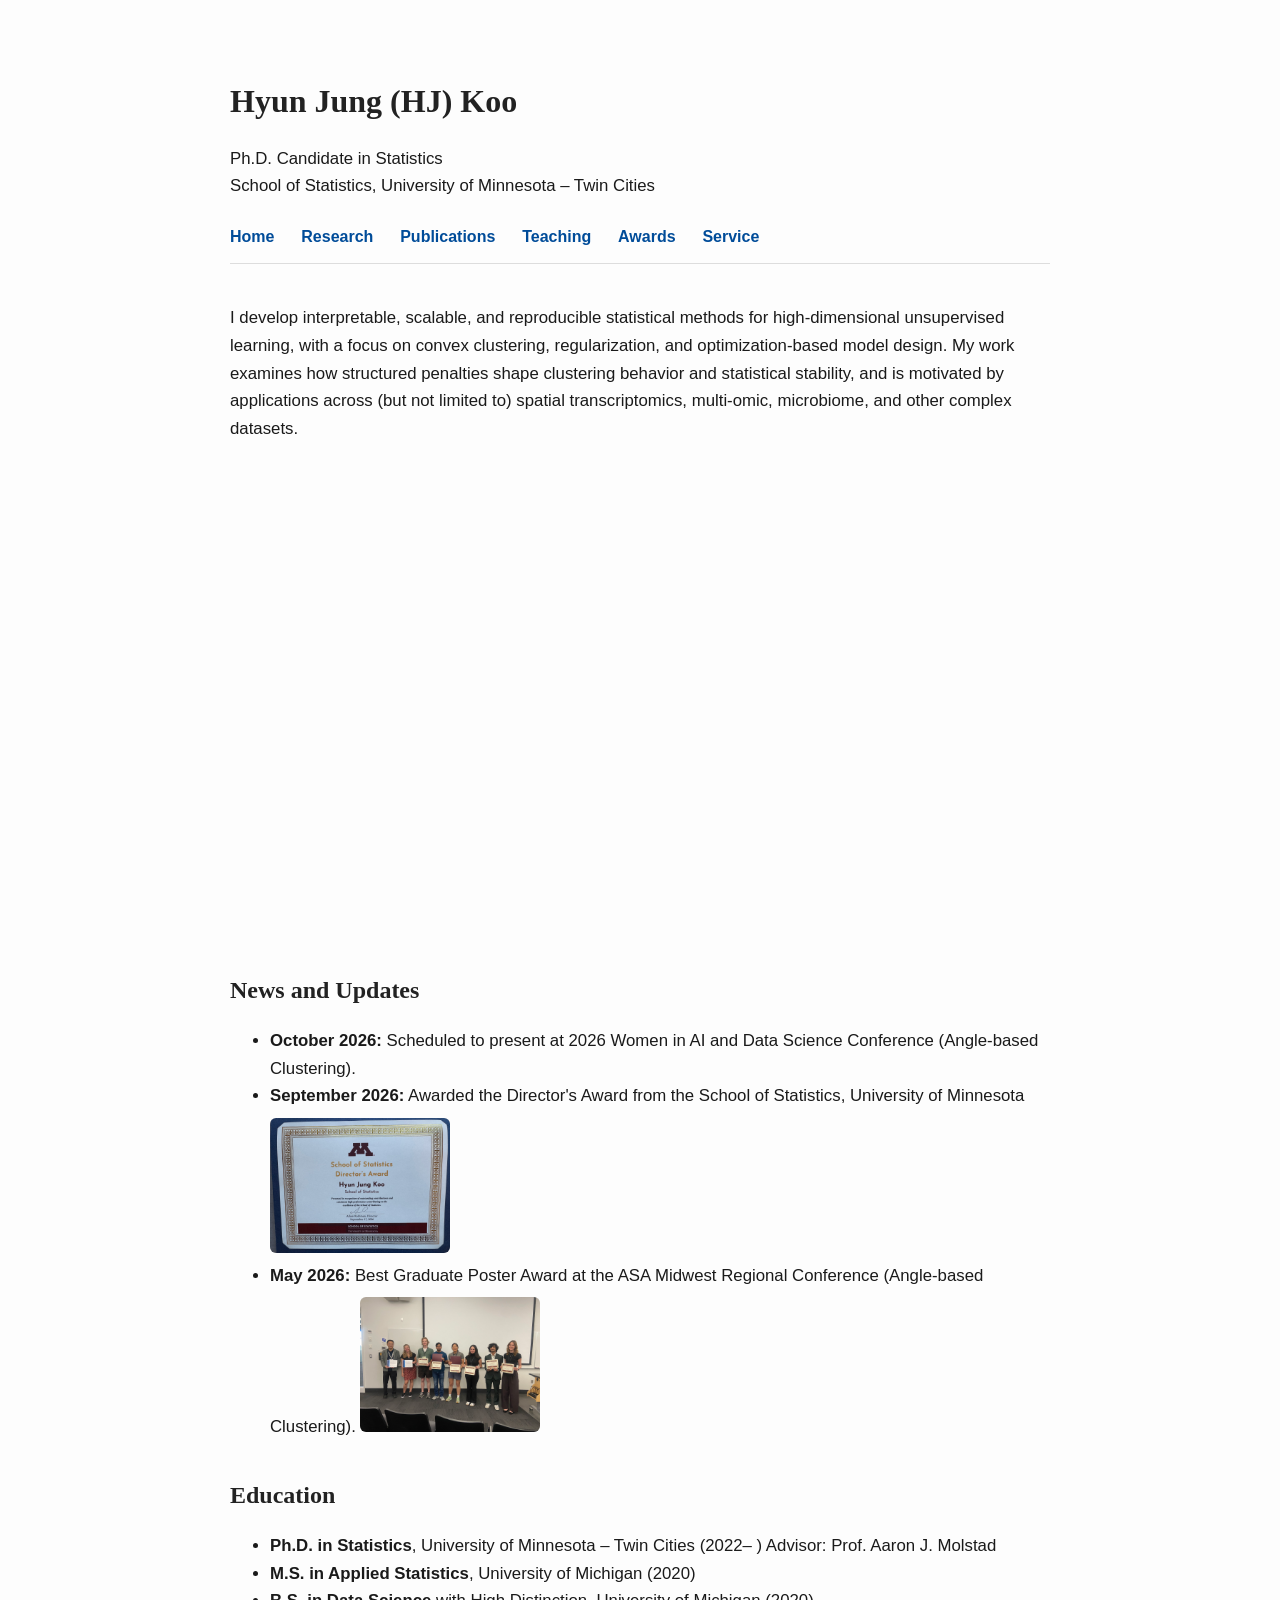
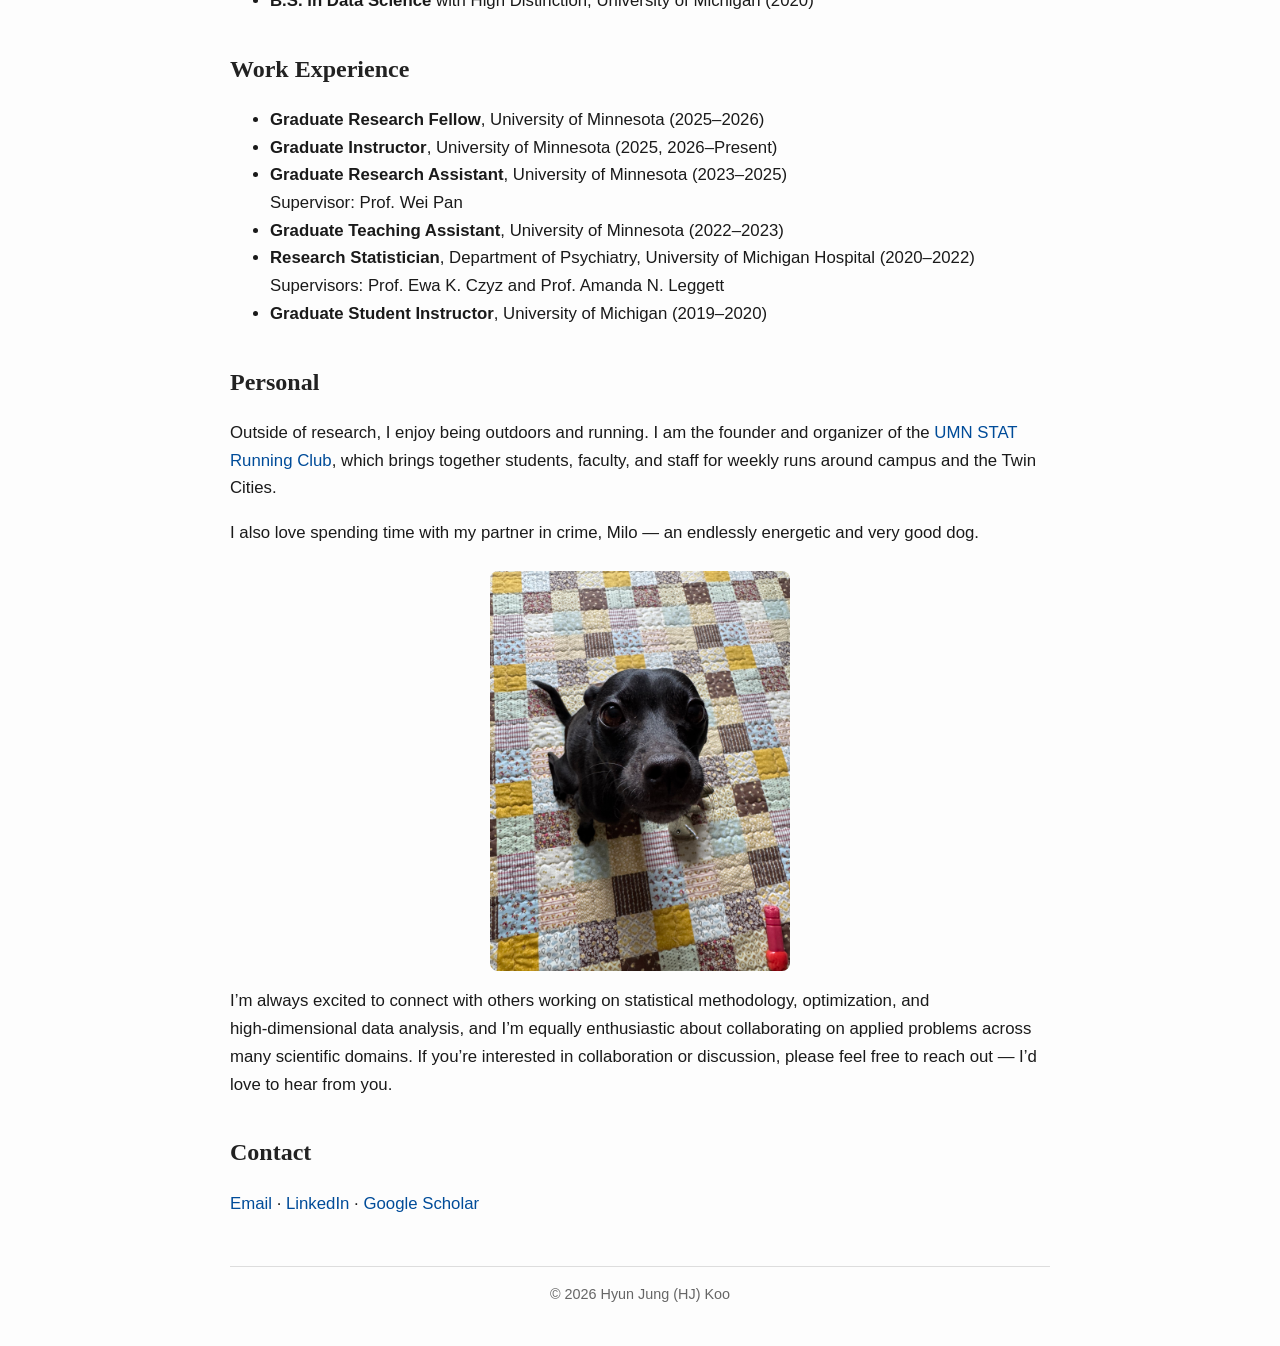
<file: index.html>
<!DOCTYPE html>
<html lang="en">
<head>
    <meta charset="UTF-8">
    <title>Hyun Jung (HJ) Koo</title>
    <link rel="stylesheet" href="/assets/css/style.css">
<meta name="google-site-verification" content="b0a48e853b547f7d" />
</head>
<body>


<h1>Hyun Jung (HJ) Koo</h1>
<p>Ph.D. Candidate in Statistics<br>
School of Statistics, University of Minnesota – Twin Cities</p>

<nav>
  <a href="/">Home</a>
  <a href="/research/">Research</a>
  <a href="/publications/">Publications</a>
  <a href="/teaching/">Teaching</a>
  <a href="/awards/">Awards</a>
  <a href="/service/">Service</a>
</nav>


<p>
I develop interpretable, scalable, and reproducible statistical methods for high-dimensional
unsupervised learning, with a focus on convex clustering, regularization, and optimization-based
model design. My work examines how structured penalties shape clustering behavior and statistical
stability, and is motivated by applications across (but not limited to) spatial transcriptomics, multi-omic, microbiome,
and other complex datasets.
</p>

  <div style="position: relative; padding-bottom: 56.25%; height: 0; margin-top: 2rem;">
  <iframe
    src="https://www.youtube.com/embed/iL0c0YNJPok"
    style="position: absolute; top: 0; left: 0; width: 100%; height: 100%;"
    frameborder="0"
    allowfullscreen>
  </iframe>
</div>

<h2>News and Updates</h2>
<ul>
    <li><strong> October 2026:</strong> Scheduled to present at 2026 Women in AI and Data Science Conference (Angle-based Clustering).</li>
    <li><strong> September 2026:</strong> Awarded the Director's Award from the School of Statistics, University of Minnesota <a href="/assets/img/IMG_5537.jpeg" target="_blank">
    <img src="/assets/img/directorsaward.jpeg"
         alt="Director's Award Photo"
         style="max-width: 180px; margin-top: 0.5rem; border-radius: 6px;">
  </a> </li> 
  <li>
  <strong>May 2026:</strong> Best Graduate Poster Award at the ASA Midwest Regional Conference (Angle-based Clustering).  
  <a href="/assets/img/IMG_5537.jpeg" target="_blank">
    <img src="/assets/img/IMG_5537.jpeg"
         alt="ASA Midwest Regional Conference Award Photo"
         style="max-width: 180px; margin-top: 0.5rem; border-radius: 6px;">
  </a>
</li>
</ul>

<h2>Education</h2>
<ul>
  <li><strong>Ph.D. in Statistics</strong>, University of Minnesota – Twin Cities (2022– )  
      Advisor: Prof. Aaron J. Molstad</li>
  <li><strong>M.S. in Applied Statistics</strong>, University of Michigan (2020)</li>
  <li><strong>B.S. in Data Science</strong> with High Distinction, University of Michigan (2020)</li>
</ul>

  <h2>Work Experience</h2>
<ul>
  <li><strong>Graduate Research Fellow</strong>, University of Minnesota (2025–2026)</li>
  <li><strong>Graduate Instructor</strong>, University of Minnesota (2025, 2026–Present)</li>
  <li><strong>Graduate Research Assistant</strong>, University of Minnesota (2023–2025)<br>
      Supervisor: Prof. Wei Pan
  </li>
  <li><strong>Graduate Teaching Assistant</strong>, University of Minnesota (2022–2023)</li>
  <li><strong>Research Statistician</strong>, Department of Psychiatry, University of Michigan Hospital (2020–2022)<br>
      Supervisors: Prof. Ewa K. Czyz and Prof. Amanda N. Leggett
  </li>
  <li><strong>Graduate Student Instructor</strong>, University of Michigan (2019–2020)</li>
</ul>

<h2>Personal</h2>
  
<p>
Outside of research, I enjoy being outdoors and running. I am the founder and organizer of the 
<a href="https://forms.gle/VbEpuYJGPGaACaro6" target="_blank">UMN STAT Running Club</a>, 
which brings together students, faculty, and staff for weekly runs around campus and the Twin Cities.
</p>

<p>
I also love spending time with my partner in crime, Milo — an endlessly energetic and very good dog.
</p>

<!-- Optional photo of Milo -->
<div style="margin-top: 1.5rem; display: flex; justify-content: center;">
  <img src="/assets/img/IMG_3625.jpeg" 
       alt="Milo the dog" 
       style="max-width: 300px; border-radius: 8px;">
</div>

  <p>
I’m always excited to connect with others working on statistical methodology, optimization, and high‑dimensional data analysis, and I’m equally enthusiastic about collaborating on applied problems across many scientific domains.
    If you’re interested in collaboration or discussion, please feel free to reach out — I’d love to hear from you.
</p>

  <h2>Contact</h2>
<p>
  <a href="mailto:koo00029@umn.edu">Email</a> ·
  <a href="https://www.linkedin.com/in/hyun-jung-koo-006a5b158" target="_blank">LinkedIn</a> ·
<a href="https://scholar.google.com/citations?user=wRVER6kAAAAJ&hl=en&oi=ao" target="_blank">Google Scholar</a>
</p>


<footer>
  © <span id="year"></span> Hyun Jung (HJ) Koo
</footer>

<script>
  document.getElementById('year').textContent = new Date().getFullYear();
</script>

</body>
</html>
</file>
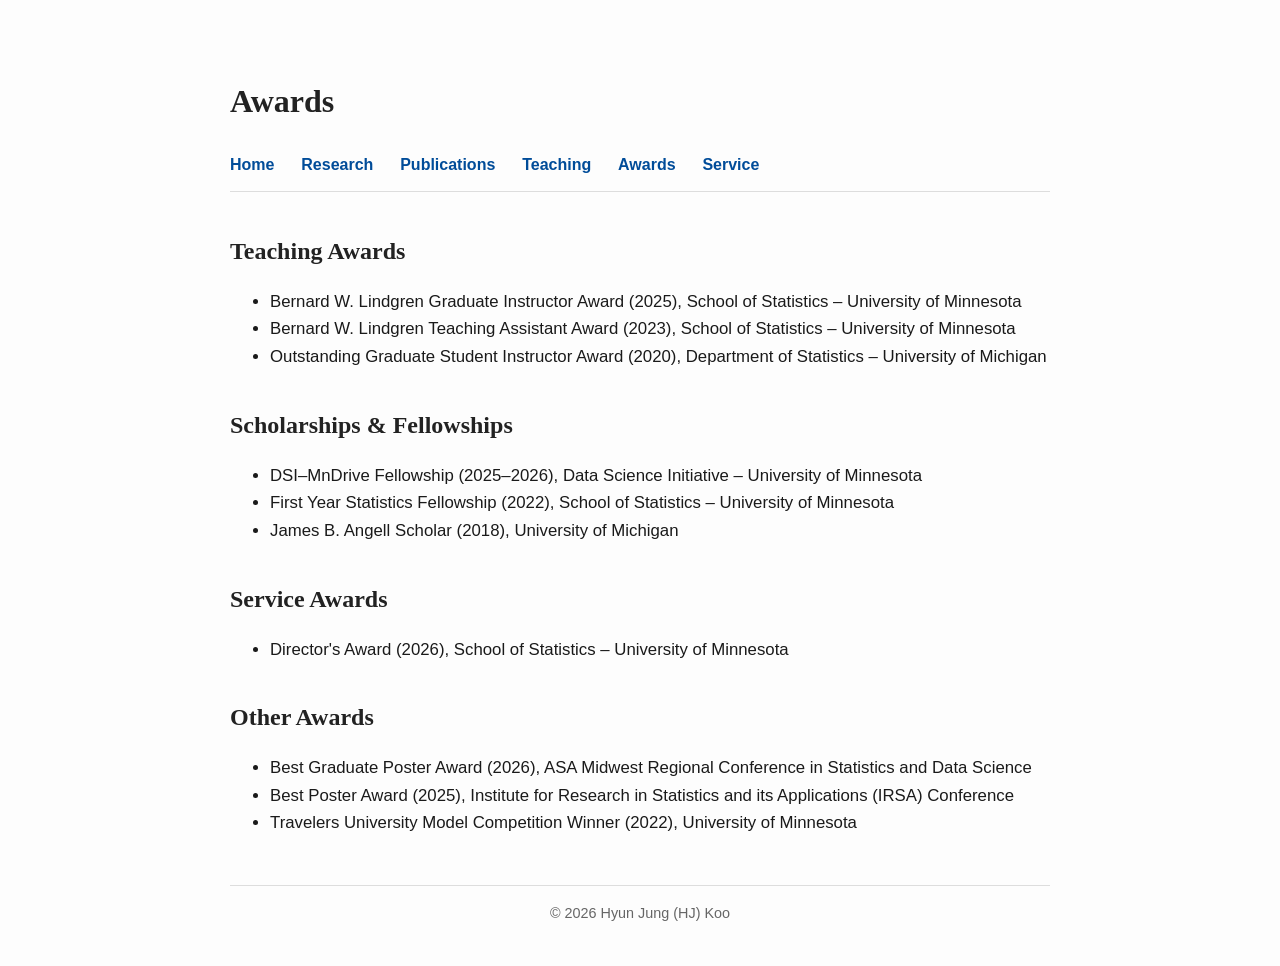
<file: awards/index.html>
<!DOCTYPE html>
<html lang="en">
<head>
  <meta charset="UTF-8">
  <title>Awards – HJ Koo</title>
  <link rel="stylesheet" href="/assets/css/style.css">
</head>

<body>

<h1>Awards</h1>

<nav>
  <a href="/">Home</a>
  <a href="/research/">Research</a>
  <a href="/publications/">Publications</a>
  <a href="/teaching/">Teaching</a>
  <a href="/awards/">Awards</a>
  <a href="/service/">Service</a>
</nav>

<h2>Teaching Awards</h2>
<ul>
  <li>Bernard W. Lindgren Graduate Instructor Award (2025), School of Statistics – University of Minnesota</li>
  <li>Bernard W. Lindgren Teaching Assistant Award (2023), School of Statistics – University of Minnesota</li>
  <li>Outstanding Graduate Student Instructor Award (2020), Department of Statistics – University of Michigan</li>
</ul>

<h2>Scholarships & Fellowships</h2>
<ul>
  <li>DSI–MnDrive Fellowship (2025–2026), Data Science Initiative – University of Minnesota</li>
  <li>First Year Statistics Fellowship (2022), School of Statistics – University of Minnesota</li>
  <li>James B. Angell Scholar (2018), University of Michigan</li>
</ul>

<h2>Service Awards</h2>
<ul>
  <li>Director's Award (2026), School of Statistics – University of Minnesota</li>
</ul>
  
<h2>Other Awards</h2>
<ul>
  <li>Best Graduate Poster Award (2026), ASA Midwest Regional Conference in Statistics and Data Science</li>
  <li>Best Poster Award (2025), Institute for Research in Statistics and its Applications (IRSA) Conference</li>
  <li>Travelers University Model Competition Winner (2022), University of Minnesota</li>
</ul>

<footer>
  © <span id="year"></span> Hyun Jung (HJ) Koo
</footer>

<script>
  document.getElementById('year').textContent = new Date().getFullYear();
</script>

</body>
</html>
</file>
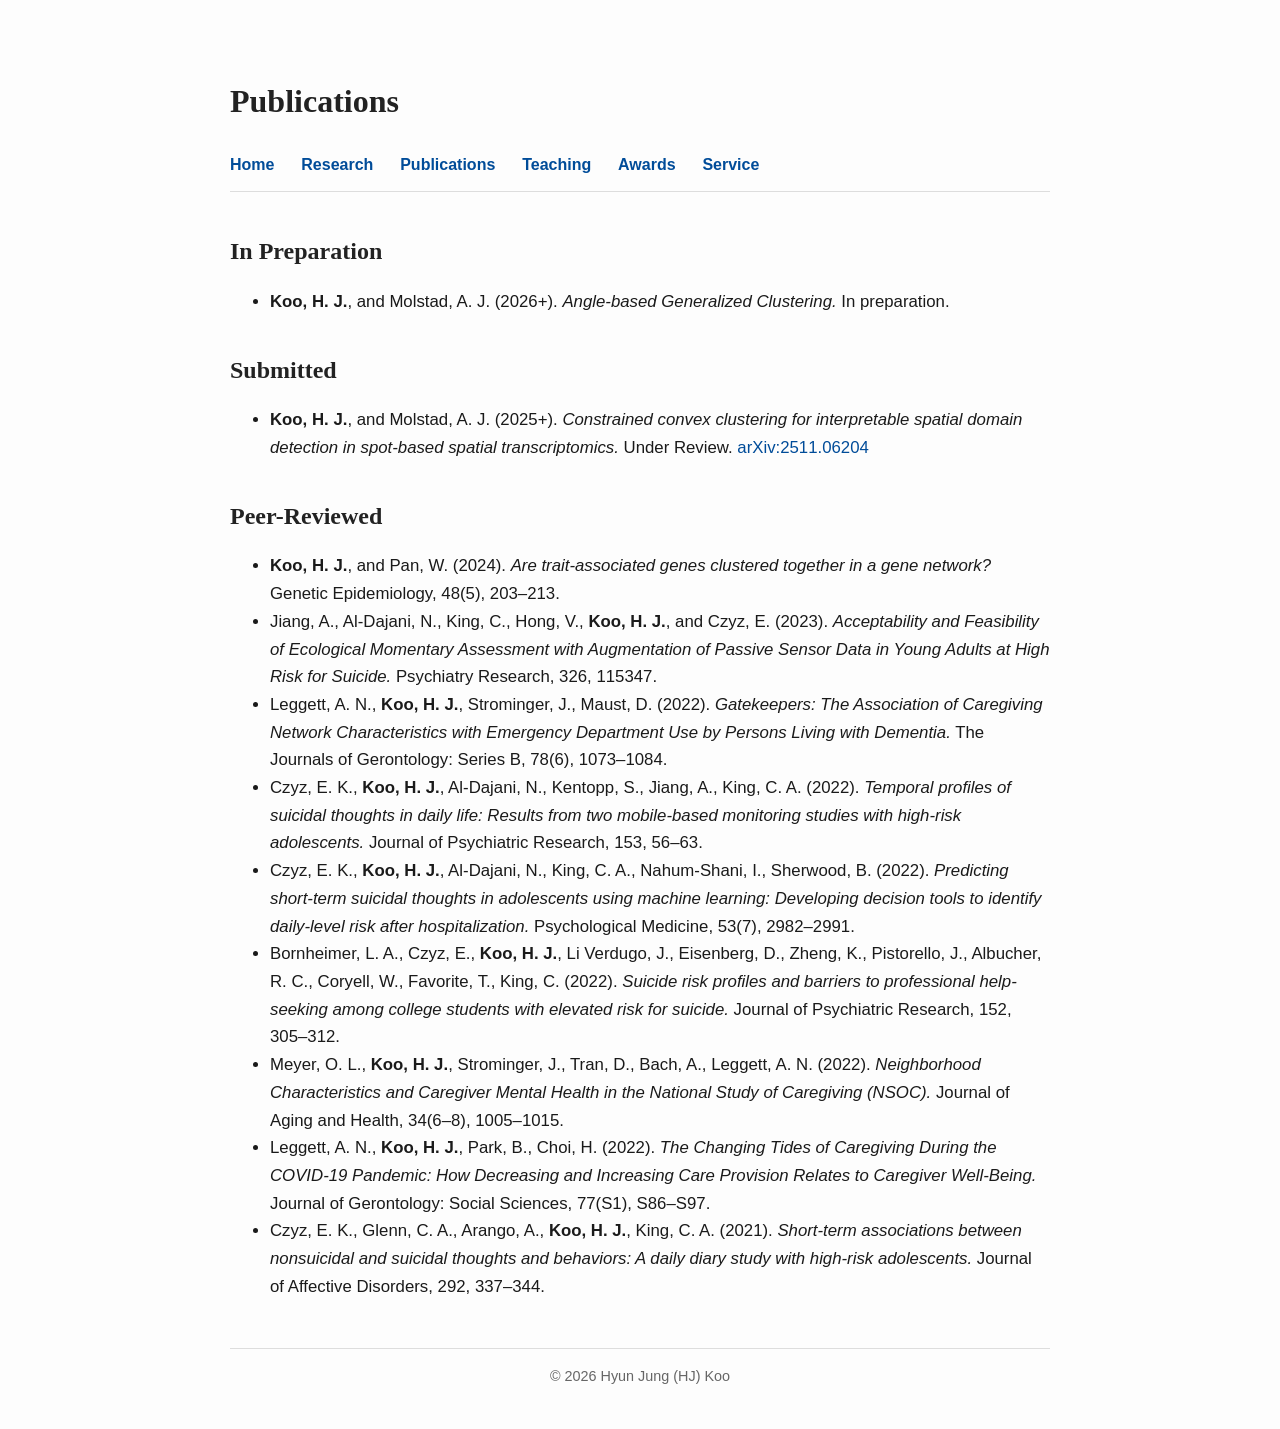
<file: publications/index.html>
<!DOCTYPE html>
<html lang="en">
<head>
  <meta charset="UTF-8">
  <title>Publications – HJ Koo</title>
  <link rel="stylesheet" href="/assets/css/style.css">
</head>

<body>

<h1>Publications</h1>

<nav>
  <a href="/">Home</a>
  <a href="/research/">Research</a>
  <a href="/publications/">Publications</a>
  <a href="/teaching/">Teaching</a>
  <a href="/awards/">Awards</a>
  <a href="/service/">Service</a>
</nav>

<!-- ========== IN PREPARATION ========== -->
<h2>In Preparation</h2>

<ul>
  <li>
    <strong>Koo, H. J.</strong>, and Molstad, A. J. (2026+).  
    <em>Angle-based Generalized Clustering.</em>  
    In preparation.
  </li>
</ul>

<!-- ========== SUBMITTED ========== -->
<h2>Submitted</h2>

<ul>
  <li>
    <strong>Koo, H. J.</strong>, and Molstad, A. J. (2025+).  
    <em>Constrained convex clustering for interpretable spatial domain detection in spot-based spatial transcriptomics.</em>  
    Under Review.
    <a href="https://arxiv.org/abs/2511.06204" target="_blank">arXiv:2511.06204</a>
  </li>
</ul>

<!-- ========== PEER-REVIEWED ========== -->
<h2>Peer-Reviewed</h2>

<ul>
  <li>
    <strong>Koo, H. J.</strong>, and Pan, W. (2024).  
    <em>Are trait-associated genes clustered together in a gene network?</em>  
    Genetic Epidemiology, 48(5), 203–213.
  </li>

  <li>
    Jiang, A., Al-Dajani, N., King, C., Hong, V., <strong>Koo, H. J.</strong>, and Czyz, E. (2023).  
    <em>Acceptability and Feasibility of Ecological Momentary Assessment with Augmentation of Passive Sensor Data in Young Adults at High Risk for Suicide.</em>  
    Psychiatry Research, 326, 115347.
  </li>

  <li>
    Leggett, A. N., <strong>Koo, H. J.</strong>, Strominger, J., Maust, D. (2022).  
    <em>Gatekeepers: The Association of Caregiving Network Characteristics with Emergency Department Use by Persons Living with Dementia.</em>  
    The Journals of Gerontology: Series B, 78(6), 1073–1084.
  </li>

  <li>
    Czyz, E. K., <strong>Koo, H. J.</strong>, Al-Dajani, N., Kentopp, S., Jiang, A., King, C. A. (2022).  
    <em>Temporal profiles of suicidal thoughts in daily life: Results from two mobile-based monitoring studies with high-risk adolescents.</em>  
    Journal of Psychiatric Research, 153, 56–63.
  </li>

  <li>
    Czyz, E. K., <strong>Koo, H. J.</strong>, Al-Dajani, N., King, C. A., Nahum-Shani, I., Sherwood, B. (2022).  
    <em>Predicting short-term suicidal thoughts in adolescents using machine learning: Developing decision tools to identify daily-level risk after hospitalization.</em>  
    Psychological Medicine, 53(7), 2982–2991.
  </li>

  <li>
    Bornheimer, L. A., Czyz, E., <strong>Koo, H. J.</strong>, Li Verdugo, J., Eisenberg, D., Zheng, K., Pistorello, J., Albucher, R. C., Coryell, W., Favorite, T., King, C. (2022).  
    <em>Suicide risk profiles and barriers to professional help-seeking among college students with elevated risk for suicide.</em>  
    Journal of Psychiatric Research, 152, 305–312.
  </li>

  <li>
    Meyer, O. L., <strong>Koo, H. J.</strong>, Strominger, J., Tran, D., Bach, A., Leggett, A. N. (2022).  
    <em>Neighborhood Characteristics and Caregiver Mental Health in the National Study of Caregiving (NSOC).</em>  
    Journal of Aging and Health, 34(6–8), 1005–1015.
  </li>

  <li>
    Leggett, A. N., <strong>Koo, H. J.</strong>, Park, B., Choi, H. (2022).  
    <em>The Changing Tides of Caregiving During the COVID‑19 Pandemic: How Decreasing and Increasing Care Provision Relates to Caregiver Well‑Being.</em>  
    Journal of Gerontology: Social Sciences, 77(S1), S86–S97.
  </li>

  <li>
    Czyz, E. K., Glenn, C. A., Arango, A., <strong>Koo, H. J.</strong>, King, C. A. (2021).  
    <em>Short-term associations between nonsuicidal and suicidal thoughts and behaviors: A daily diary study with high-risk adolescents.</em>  
    Journal of Affective Disorders, 292, 337–344.
  </li>
</ul>

<footer>
  © <span id="year"></span> Hyun Jung (HJ) Koo
</footer>

<script>
  document.getElementById('year').textContent = new Date().getFullYear();
</script>

</body>
</html>
</file>
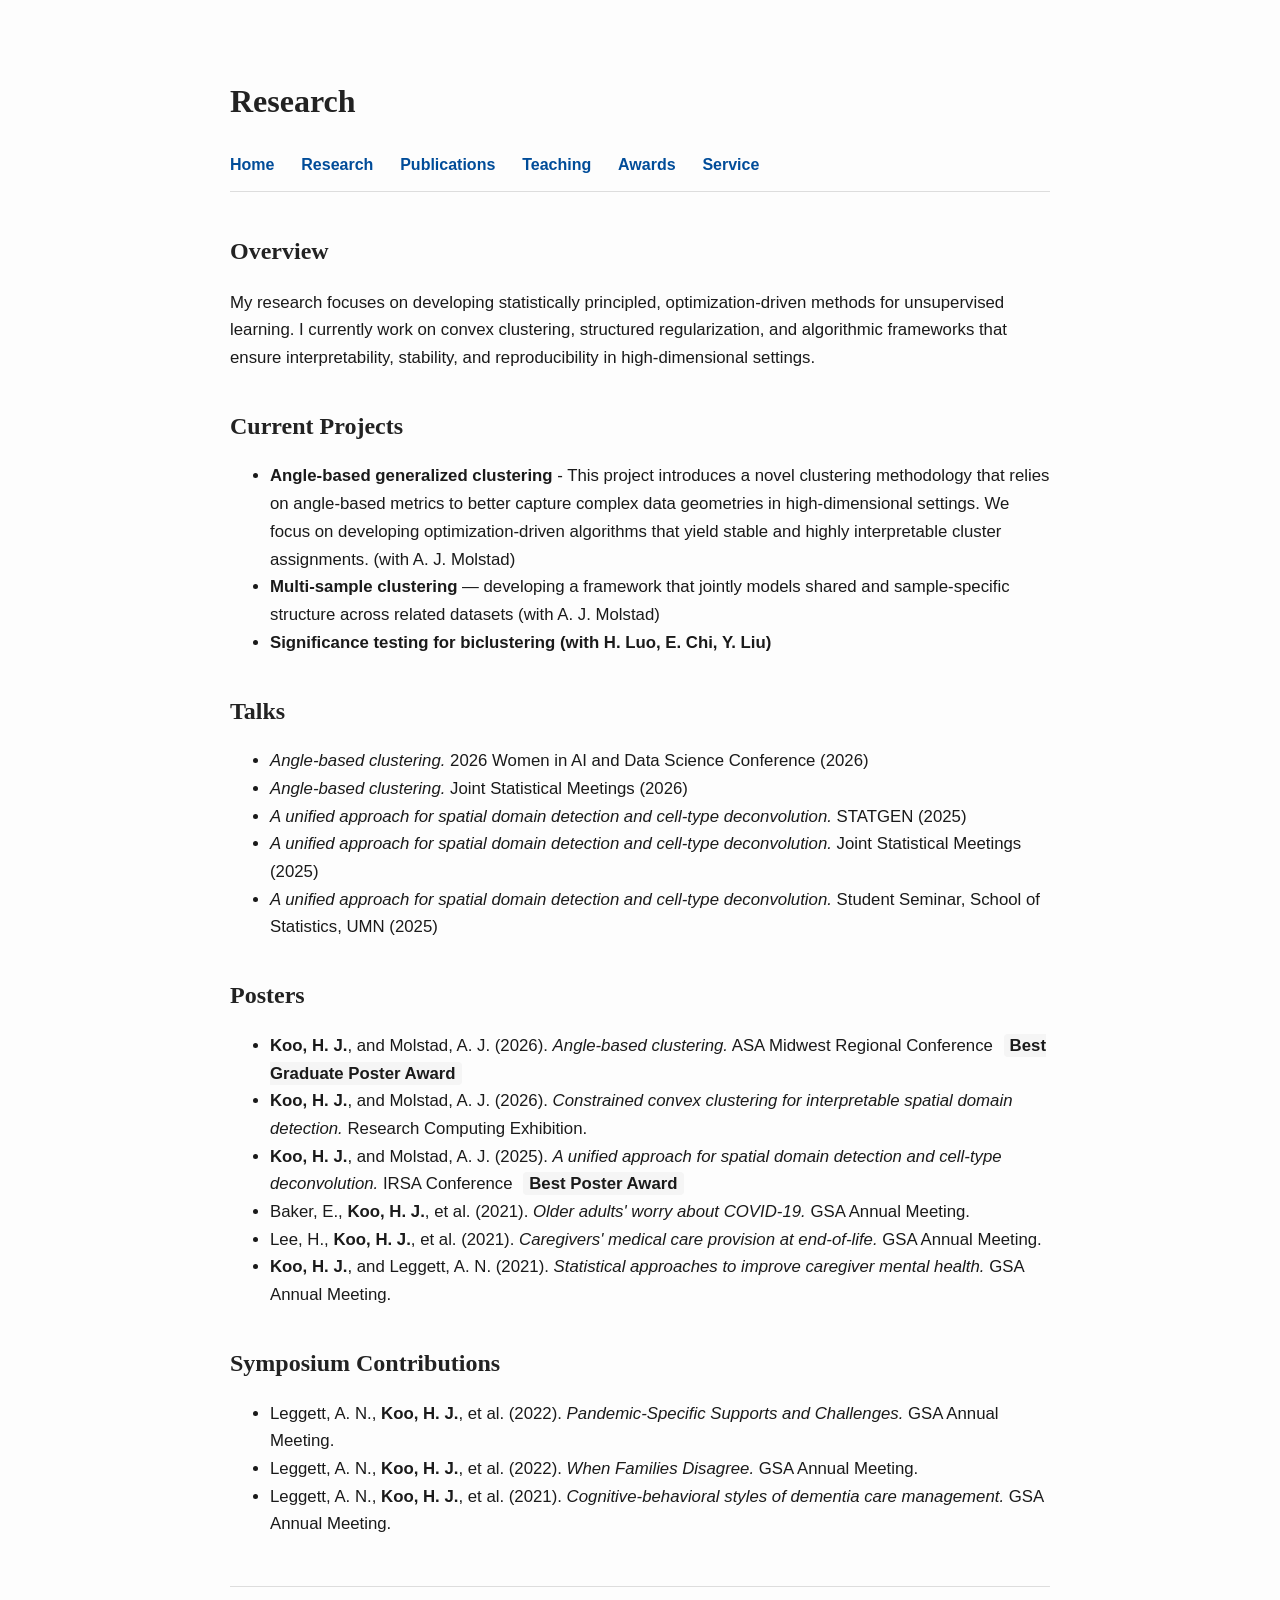
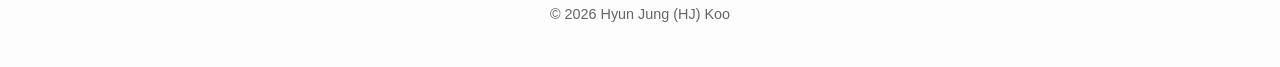
<file: research/index.html>
<!DOCTYPE html>
<html lang="en">
<head>
  <meta charset="UTF-8">
  <title>Research – HJ Koo</title>
<link rel="stylesheet" href="/assets/css/style.css">
</head>

<body>

<h1>Research</h1>

<nav>
  <a href="/">Home</a>
  <a href="/research/">Research</a>
  <a href="/publications/">Publications</a>
  <a href="/teaching/">Teaching</a>
  <a href="/awards/">Awards</a>
  <a href="/service/">Service</a>
</nav>


<h2>Overview</h2>
<p>
My research focuses on developing statistically principled, optimization-driven methods for
unsupervised learning. I currently work on convex clustering, structured regularization, and algorithmic
frameworks that ensure interpretability, stability, and reproducibility in high-dimensional settings. 
</p>


<h2>Current Projects</h2>
<ul>
  <li><strong>Angle-based generalized clustering</strong> - This project introduces a novel clustering methodology that relies on angle-based metrics to better capture complex data geometries in high-dimensional settings. We focus on developing optimization-driven algorithms that yield stable and highly interpretable cluster assignments. (with A. J. Molstad)</li>
  <li><strong>Multi-sample clustering</strong> — developing a framework that jointly models shared and sample-specific structure across related datasets (with A. J. Molstad)</li>
  <li><strong>Significance testing for biclustering (with H. Luo, E. Chi, Y. Liu) </strong></li>
</ul>

  <h2>Talks</h2>
<ul>
  <li> <em>Angle-based clustering.</em> 2026 Women in AI and Data Science Conference (2026)</li>
  <li> <em>Angle-based clustering.</em> Joint Statistical Meetings (2026)</li>
  <li> <em>A unified approach for spatial domain detection and cell-type deconvolution.</em> STATGEN (2025)</li>
  <li> <em>A unified approach for spatial domain detection and cell-type deconvolution.</em> Joint Statistical Meetings (2025)</li>
  <li> <em>A unified approach for spatial domain detection and cell-type deconvolution.</em> Student Seminar, School of Statistics, UMN (2025)</li>
</ul>

<h2>Posters</h2>
<ul>
  <li><strong>Koo, H. J.</strong>, and Molstad, A. J. (2026). 
  <em>Angle-based clustering.</em> ASA Midwest Regional Conference 
  <span style="background-color:#f5f5f5; padding:2px 6px; border-radius:4px; margin-left:6px;">
    <strong>Best Graduate Poster Award</strong>
  </span>
</li>

  <li><strong>Koo, H. J.</strong>, and Molstad, A. J. (2026). <em>Constrained convex clustering for interpretable spatial domain detection.</em> Research Computing Exhibition.</li>
  <li><strong>Koo, H. J.</strong>, and Molstad, A. J. (2025). <em>A unified approach for spatial domain detection and cell-type deconvolution.</em> IRSA Conference
    <span style="background-color:#f5f5f5; padding:2px 6px; border-radius:4px; margin-left:6px;">
    <strong>Best Poster Award</strong>
  </span></li>
  <li>Baker, E., <strong>Koo, H. J.</strong>, et al. (2021). <em>Older adults' worry about COVID‑19.</em> GSA Annual Meeting.</li>
  <li>Lee, H., <strong>Koo, H. J.</strong>, et al. (2021). <em>Caregivers' medical care provision at end-of-life.</em> GSA Annual Meeting.</li>
  <li><strong>Koo, H. J.</strong>, and Leggett, A. N. (2021). <em>Statistical approaches to improve caregiver mental health.</em> GSA Annual Meeting.</li>
</ul>

<h2>Symposium Contributions</h2>
<ul>
  <li>Leggett, A. N., <strong>Koo, H. J.</strong>, et al. (2022). <em>Pandemic-Specific Supports and Challenges.</em> GSA Annual Meeting.</li>
  <li>Leggett, A. N., <strong>Koo, H. J.</strong>, et al. (2022). <em>When Families Disagree.</em> GSA Annual Meeting.</li>
  <li>Leggett, A. N., <strong>Koo, H. J.</strong>, et al. (2021). <em>Cognitive-behavioral styles of dementia care management.</em> GSA Annual Meeting.</li>
</ul>

<footer>
  © <span id="year"></span> Hyun Jung (HJ) Koo
</footer>

<script>
  document.getElementById('year').textContent = new Date().getFullYear();
</script>

</body>
</html>
</file>
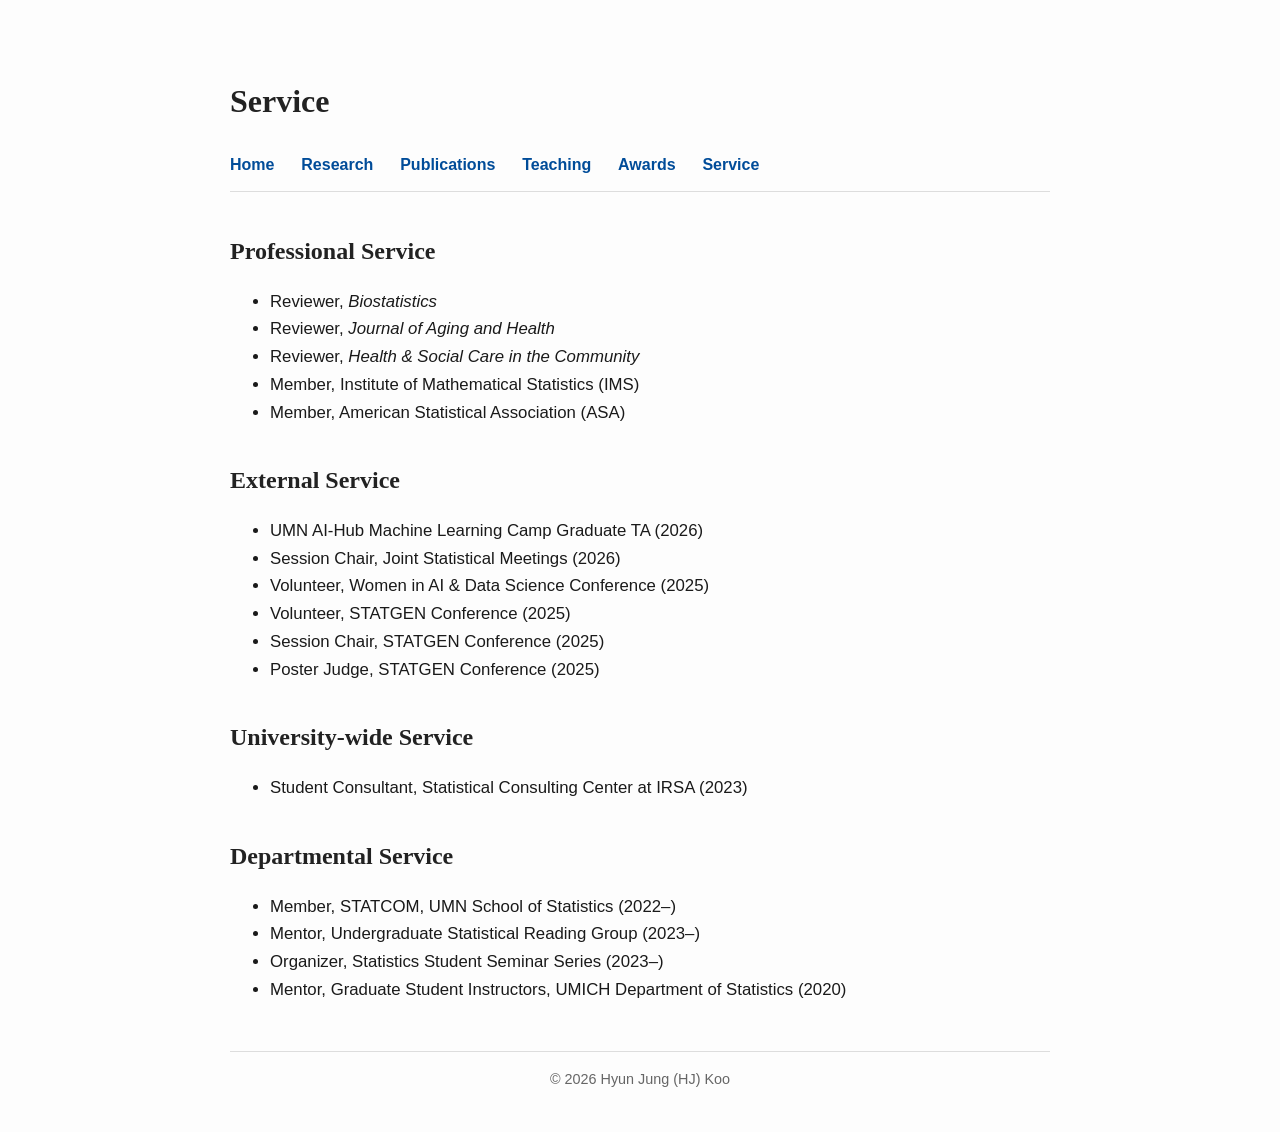
<file: service/index.html>
<!DOCTYPE html>
<html lang="en">
<head>
  <meta charset="UTF-8">
  <title>Service – HJ Koo</title>
  <link rel="stylesheet" href="/assets/css/style.css">
</head>

<body>

<h1>Service</h1>
<nav>
  <a href="/">Home</a>
  <a href="/research/">Research</a>
  <a href="/publications/">Publications</a>
  <a href="/teaching/">Teaching</a>
  <a href="/awards/">Awards</a>
  <a href="/service/">Service</a>
</nav>


<h2>Professional Service</h2>
<ul>
  <li>Reviewer, <em>Biostatistics</em></li>
  <li>Reviewer, <em>Journal of Aging and Health</em></li>
  <li>Reviewer, <em>Health & Social Care in the Community</em></li>
  <li>Member, Institute of Mathematical Statistics (IMS)</li>
  <li>Member, American Statistical Association (ASA)</li>
</ul>

<h2>External Service</h2>
<ul>
  <li>UMN AI-Hub Machine Learning Camp Graduate TA (2026)</li>
  <li>Session Chair, Joint Statistical Meetings (2026)</li>
  <li>Volunteer, Women in AI & Data Science Conference (2025)</li>
  <li>Volunteer, STATGEN Conference (2025)</li>
  <li>Session Chair, STATGEN Conference (2025)</li>
  <li>Poster Judge, STATGEN Conference (2025)</li>
</ul>

<h2>University‑wide Service</h2>
<ul>
  <li>Student Consultant, Statistical Consulting Center at IRSA (2023)</li>
</ul>

<h2>Departmental Service</h2>
<ul>
  <li>Member, STATCOM, UMN School of Statistics (2022–)</li>
  <li>Mentor, Undergraduate Statistical Reading Group (2023–)</li>
  <li>Organizer, Statistics Student Seminar Series (2023–)</li>
  <li>Mentor, Graduate Student Instructors, UMICH Department of Statistics (2020)</li>
</ul>

<footer>
  © <span id="year"></span> Hyun Jung (HJ) Koo
</footer>

<script>
  document.getElementById('year').textContent = new Date().getFullYear();
</script>

</body>
</html>
</file>
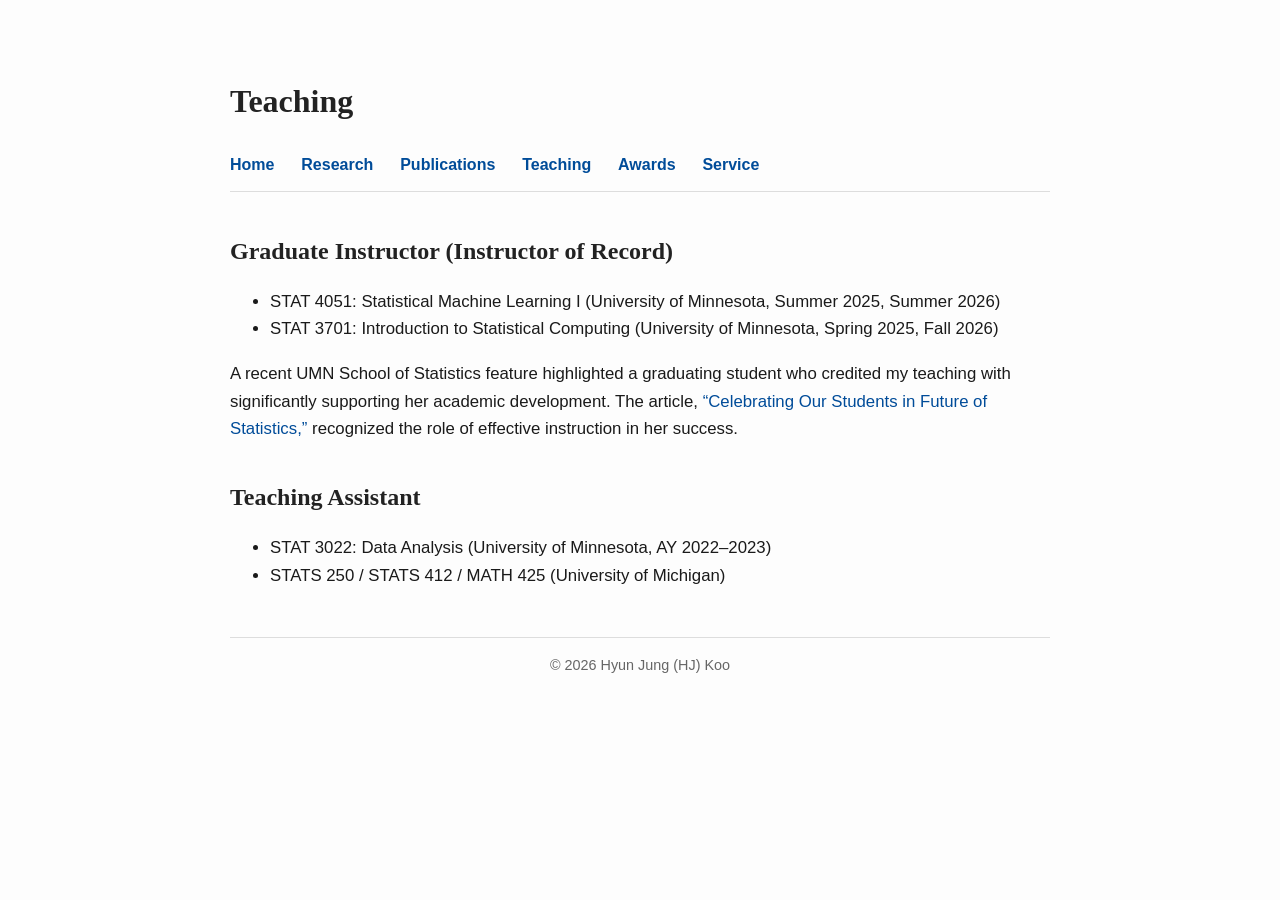
<file: teaching/index.html>
<!DOCTYPE html>
<html lang="en">
<head>
  <meta charset="UTF-8">
  <title>Teaching – HJ Koo</title>
<link rel="stylesheet" href="/assets/css/style.css">
</head>

<body>

<h1>Teaching</h1>
<nav>
  <a href="/">Home</a>
  <a href="/research/">Research</a>
  <a href="/publications/">Publications</a>
  <a href="/teaching/">Teaching</a>
  <a href="/awards/">Awards</a>
  <a href="/service/">Service</a>
</nav>

<h2> Graduate Instructor (Instructor of Record) </h2>
<ul>
  <li>STAT 4051: Statistical Machine Learning I (University of Minnesota, Summer 2025, Summer 2026)</li>
  <li>STAT 3701: Introduction to Statistical Computing (University of Minnesota, Spring 2025, Fall 2026)</li>
</ul>

<p>
A recent UMN School of Statistics feature highlighted a graduating student who credited my teaching with significantly supporting her academic development. The article,
<a href="https://cla.umn.edu/statistics/news-events/news/celebrating-our-students-future-statistics" target="_blank">
“Celebrating Our Students in Future of Statistics,”
</a>
recognized the role of effective instruction in her success.
</p>


<h2>Teaching Assistant</h2>
<ul>
  <li>STAT 3022: Data Analysis (University of Minnesota, AY 2022–2023)</li>
  <li>STATS 250 / STATS 412 / MATH 425 (University of Michigan)</li>
</ul>

<footer>
  © <span id="year"></span> Hyun Jung (HJ) Koo
</footer>

<script>
  document.getElementById('year').textContent = new Date().getFullYear();
</script>

</body>
</html>
</file>
<file: assets/css/style.css>
/* --- Typography --- */
body {
  font-family: "Inter", -apple-system, BlinkMacSystemFont, "Segoe UI", sans-serif;
  max-width: 820px;
  margin: 0 auto;
  padding: 2.5rem 1.5rem;
  line-height: 1.65;
  color: #1a1a1a;
  background: #fdfdfd;
}

h1, h2, h3 {
  font-family: "Merriweather", Georgia, serif;
  font-weight: 700;
  color: #222;
  margin-top: 2.2rem;
  margin-bottom: 0.8rem;
}

p, li {
  font-size: 1.05rem;
}

/* --- Navigation Bar --- */
nav {
  margin: 1.5rem 0 2.5rem 0;
  padding-bottom: 0.8rem;
  border-bottom: 1px solid #ddd;
}

nav a {
  margin-right: 1.4rem;
  font-weight: 600;
  color: #004c99;
  padding-bottom: 0.3rem;
}

nav a:hover {
  border-bottom: 2px solid #004c99;
}

/* --- Links --- */
a {
  color: #004c99;
  text-decoration: none;
}

a:hover {
  text-decoration: underline;
}

/* --- Footer --- */
footer {
  margin-top: 3rem;
  padding-top: 1rem;
  border-top: 1px solid #ddd;
  font-size: 0.9rem;
  color: #666;
  text-align: center;
}

/* --- Subtle card sections (optional) --- */
.section-card {
  background: #fafafa;
  padding: 1.2rem 1.5rem;
  border-radius: 8px;
  border: 1px solid #eee;
  margin-bottom: 1.5rem;
}
</file>
